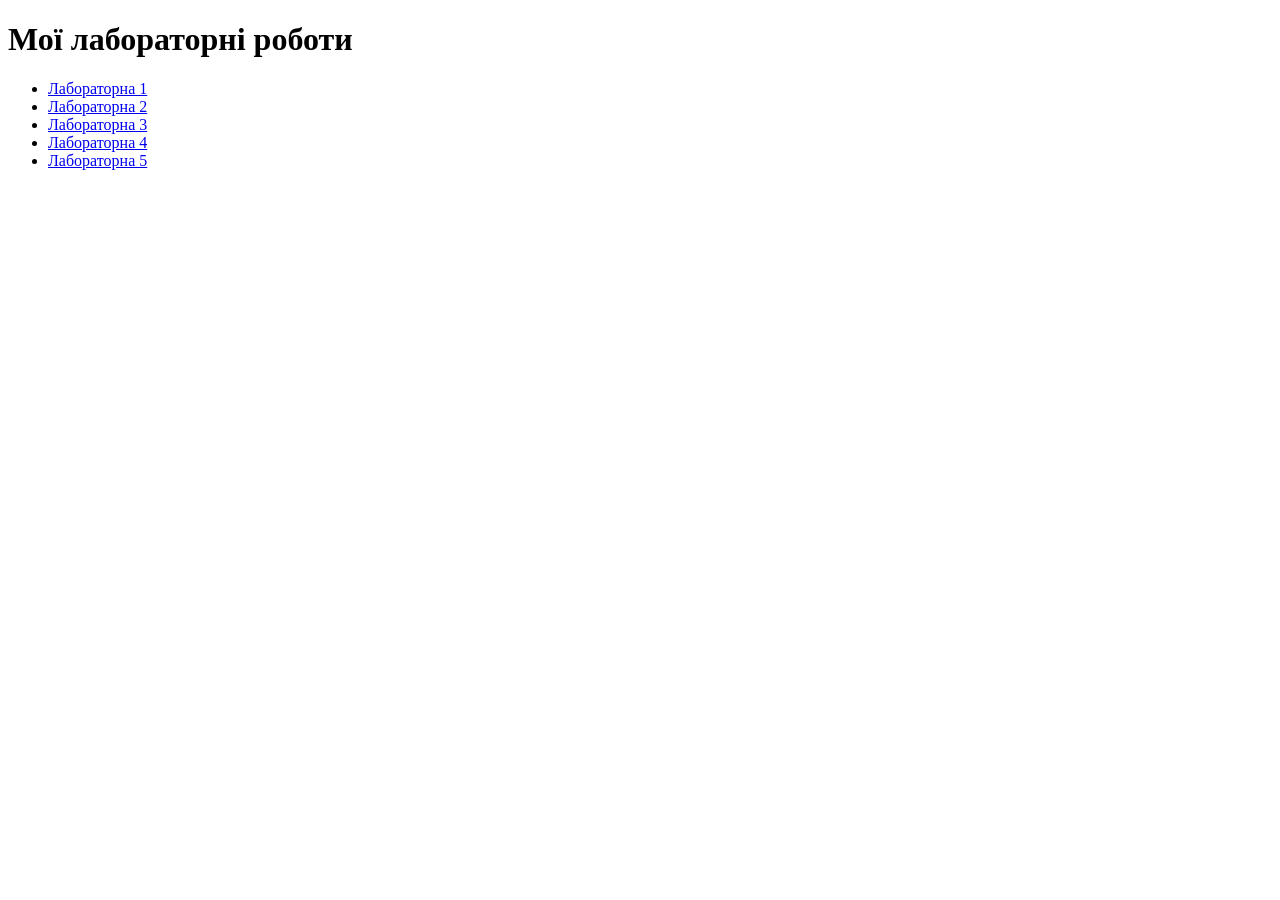
<file: index.html>
<!DOCTYPE html>
<html lang="uk">
<head>
  <meta charset="UTF-8">
  <title>Мої лабораторні</title>
</head>
<body>

  <h1>Мої лабораторні роботи</h1>

<ul>
  <li><a href="lab1/index.html">Лабораторна 1</a></li>
  <li><a href="lab2/index.html">Лабораторна 2</a></li>
  <li><a href="lab3/index.html">Лабораторна 3</a></li>
  <li><a href="lab4/index.html">Лабораторна 4</a></li>
  <li><a href="lab5/index.html">Лабораторна 5</a></li>
</ul>
</body>
</html>
</file>
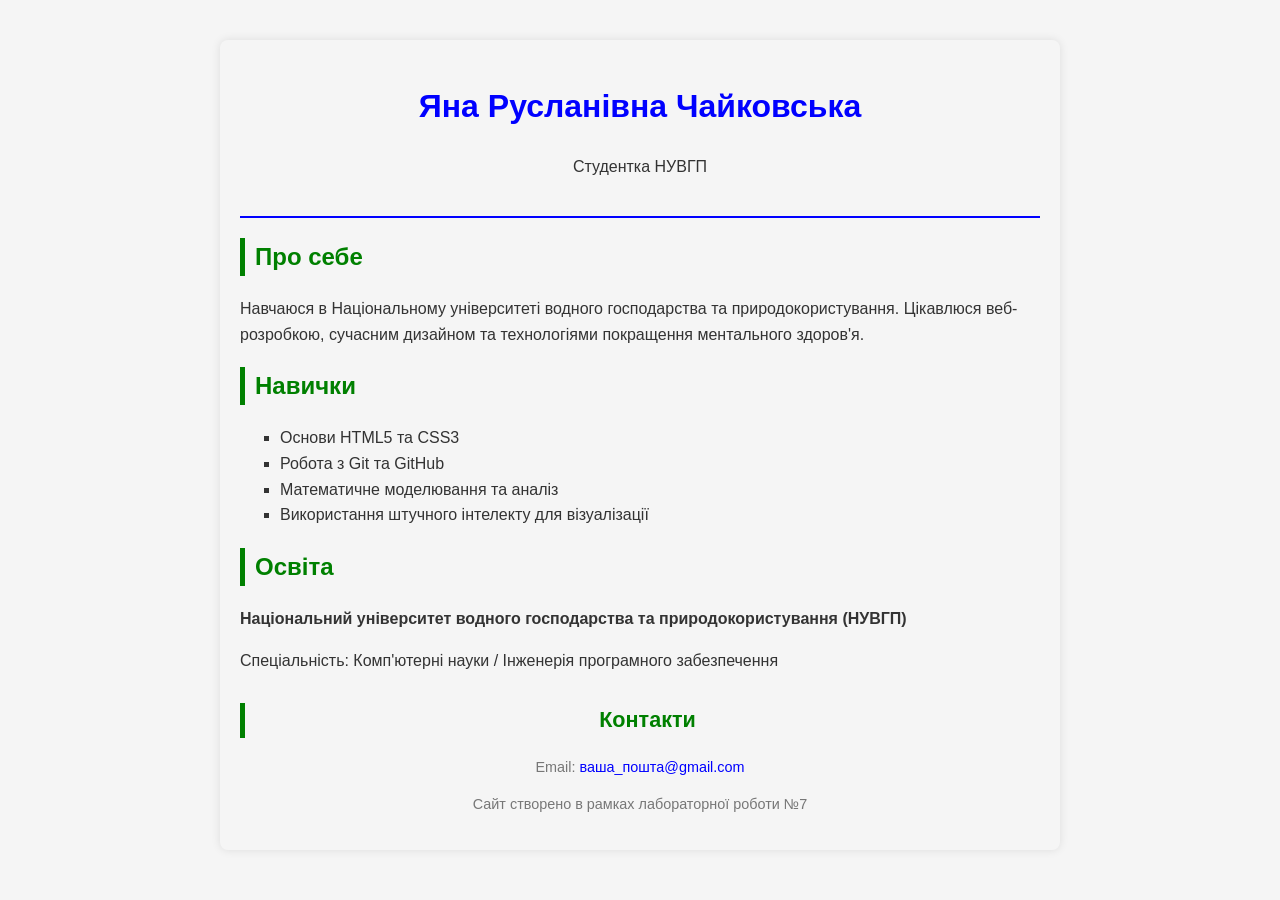
<file: lab1/index.html>
<!DOCTYPE html>
<html lang="uk">
<head>
    <meta charset="UTF-8">
    <meta name="viewport" content="width=device-width, initial-scale=1.0">
    <title>Резюме - Яна Чайковська</title>
    <link rel="stylesheet" href="style.css">
</head>
<body>

    <header>
        <h1>Яна Русланівна Чайковська</h1>
        <p>Студентка НУВГП</p>
    </header>

    <section>
        <h2>Про себе</h2>
        <p>Навчаюся в Національному університеті водного господарства та природокористування. Цікавлюся веб-розробкою, сучасним дизайном та технологіями покращення ментального здоров'я.</p>
    </section>

    <section>
        <h2>Навички</h2>
        <ul>
            <li>Основи HTML5 та CSS3</li>
            <li>Робота з Git та GitHub</li>
            <li>Математичне моделювання та аналіз</li>
            <li>Використання штучного інтелекту для візуалізації</li>
        </ul>
    </section>

    <section>
        <h2>Освіта</h2>
        <p><strong>Національний університет водного господарства та природокористування (НУВГП)</strong></p>
        <p>Спеціальність: Комп'ютерні науки / Інженерія програмного забезпечення</p>
    </section>

    <footer>
        <h2>Контакти</h2>
        <p>Email: <a href="mailto:yana@example.com">ваша_пошта@gmail.com</a></p>
        <p>Сайт створено в рамках лабораторної роботи №7</p>
    </footer>

</body>
</html>
</file>
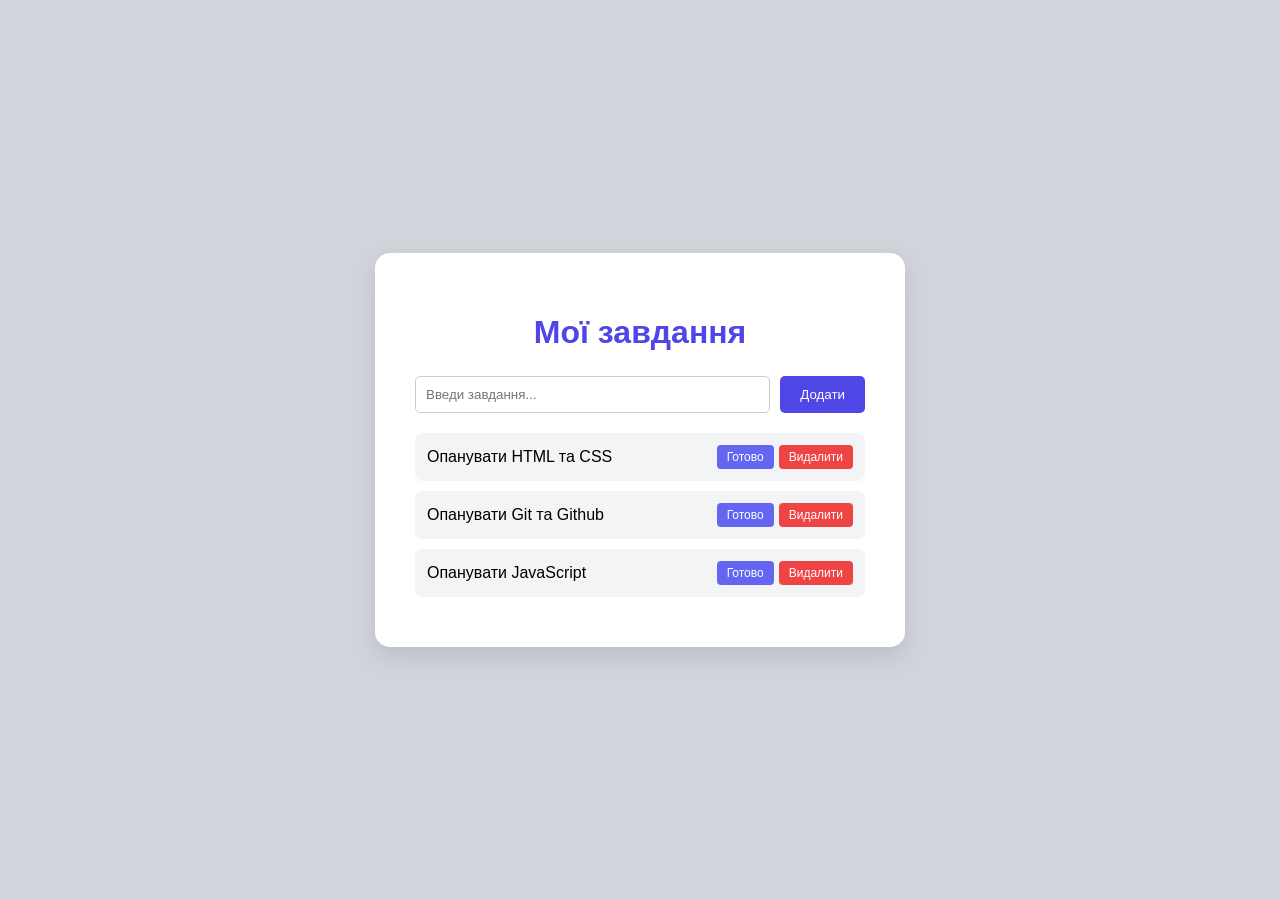
<file: lab2/index.html>
<!DOCTYPE html>
<html lang="uk">
<head>
    <meta charset="UTF-8">
    <meta name="viewport" content="width=device-width, initial-scale=1.0">
    <title>Мої завдання</title>
    <link rel="stylesheet" href="style.css">
</head>
<body>
    <div class="todo-container">
        <h1>Мої завдання</h1>
        <div class="input-section">
            <input type="text" placeholder="Введи завдання...">
            <button class="add-btn">Додати</button>
        </div>
        <div class="task-list">
            <div class="task-item">
                <span>Опанувати HTML та CSS</span>
                <div class="actions">
                    <button class="done-btn">Готово</button>
                    <button class="delete-btn">Видалити</button>
                </div>
            </div>
            <div class="task-item">
                <span>Опанувати Git та Github</span>
                <div class="actions">
                    <button class="done-btn">Готово</button>
                    <button class="delete-btn">Видалити</button>
                </div>
            </div>
            <div class="task-item">
                <span>Опанувати JavaScript</span>
                <div class="actions">
                    <button class="done-btn">Готово</button>
                    <button class="delete-btn">Видалити</button>
                </div>
            </div>
        </div>
    </div>
</body>
</html>
</file>
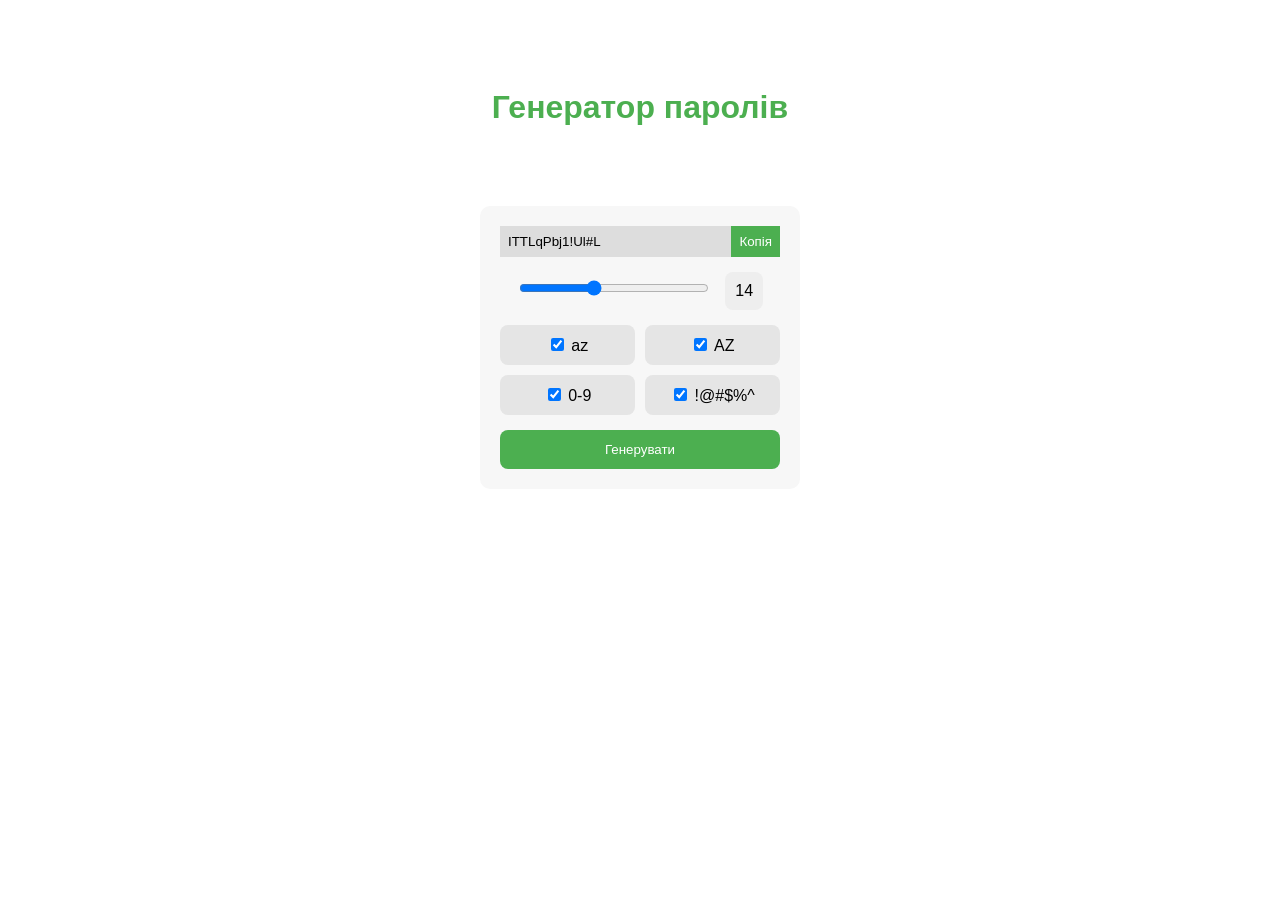
<file: lab3/index.html>
<!DOCTYPE html>
<html lang="uk">
<head>
  <meta charset="UTF-8">
  <title>Генератор паролів</title>
  <link rel="stylesheet" href="style.css">
</head>
<body>

  <h1>Генератор паролів</h1>

  <div class="box">
    <div class="password-row">
      <input type="text" id="password" readonly>
      <button onclick="copyPassword()">Копія</button>
    </div>

    <input type="range" id="length" min="4" max="30" value="14">
    <span id="lengthValue">14</span>

    <div class="options">
      <label><input type="checkbox" id="lowercase" checked> az</label>
      <label><input type="checkbox" id="uppercase" checked> AZ</label>
      <label><input type="checkbox" id="numbers" checked> 0-9</label>
      <label><input type="checkbox" id="symbols" checked> !@#$%^</label>
    </div>

    <button class="generate" onclick="generatePassword()">Генерувати</button>
  </div>

  <script src="app.js"></script>
</body>
</html>
</file>
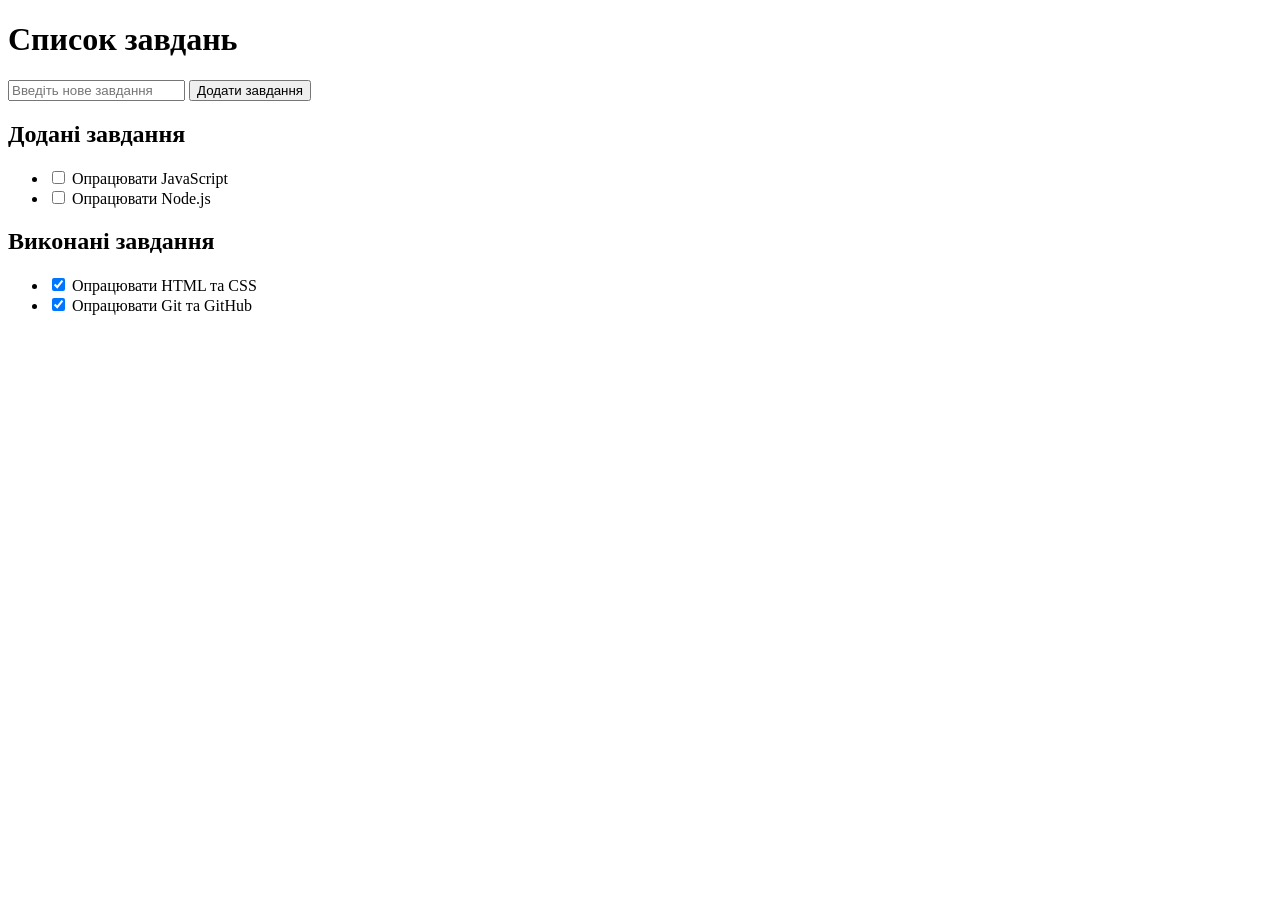
<file: lab4/public/index.html>
<!DOCTYPE html>
<html lang="uk">
<head>
  <meta charset="UTF-8">
  <title>Список завдань</title>
</head>
<body>

  <h1>Список завдань</h1>

  <input type="text" id="taskInput" placeholder="Введіть нове завдання">
  <button onclick="addTask()">Додати завдання</button>

  <h2>Додані завдання</h2>
  <ul id="taskList">
    <li><input type="checkbox"> Опрацювати JavaScript</li>
    <li><input type="checkbox"> Опрацювати Node.js</li>
  </ul>

  <h2>Виконані завдання</h2>
  <ul>
    <li><input type="checkbox" checked> Опрацювати HTML та CSS</li>
    <li><input type="checkbox" checked> Опрацювати Git та GitHub</li>
  </ul>

  <script>
    function addTask() {
      const input = document.getElementById("taskInput");
      const taskList = document.getElementById("taskList");

      if (input.value.trim() === "") {
        alert("Введіть завдання");
        return;
      }

      const li = document.createElement("li");
      li.innerHTML = '<input type="checkbox"> ' + input.value;
      taskList.appendChild(li);

      input.value = "";
    }
  </script>

</body>
</html>
</file>
<file: lab1/style.css>
body {
    font-family: 'Arial', sans-serif;
    background-color: #f5f5f5;
    color: #333;
    line-height: 1.6;
    max-width: 800px;
    margin: 40px auto;
    padding: 20px;
    border-radius: 8px;
    box-shadow: 0 0 10px rgba(0,0,0,0.1);
}

header {
    text-align: center;
    border-bottom: 2px solid blue;
    padding-bottom: 20px;
    margin-bottom: 20px;
}

h1 {
    color: blue;
}

h2 {
    color: green;
    border-left: 5px solid green;
    padding-left: 10px;
}

ul {
    list-style-type: square;
}

footer {
    margin-top: 30px;
    font-size: 0.9em;
    text-align: center;
    color: #777;
}

a {
    color: blue;
    text-decoration: none;
}

a:hover {
    text-decoration: underline;
}
</file>
<file: lab2/style.css>
body {
    background-color: #d1d5db;
    font-family: sans-serif;
    display: flex;
    justify-content: center;
    align-items: center;
    height: 100vh;
    margin: 0;
}
.todo-container {
    background: white;
    padding: 40px;
    border-radius: 15px;
    box-shadow: 0 10px 25px rgba(0,0,0,0.1);
    width: 450px;
    text-align: center;
}
h1 { color: #4f46e5; margin-bottom: 25px; }
.input-section { display: flex; gap: 10px; margin-bottom: 20px; }
input {
    flex: 1;
    padding: 10px;
    border: 1px solid #ccc;
    border-radius: 5px;
}
.add-btn { background: #4f46e5; color: white; border: none; padding: 10px 20px; border-radius: 5px; cursor: pointer; }
.task-item {
    display: flex;
    justify-content: space-between;
    align-items: center;
    background: #f3f4f6;
    padding: 12px;
    margin-bottom: 10px;
    border-radius: 8px;
}
.actions { display: flex; gap: 5px; }
.done-btn { background: #6366f1; color: white; border: none; padding: 5px 10px; border-radius: 4px; font-size: 12px; }
.delete-btn { background: #ef4444; color: white; border: none; padding: 5px 10px; border-radius: 4px; font-size: 12px; }
</file>
<file: lab3/style.css>
body {
  font-family: Arial, sans-serif;
  background-color: white;
  text-align: center;
  padding-top: 60px;
}

h1 {
  color: #4caf50;
  margin-bottom: 80px;
}

.box {
  width: 280px;
  margin: 0 auto;
  padding: 20px;
  background-color: #f7f7f7;
  border-radius: 10px;
}

.password-row {
  display: flex;
  margin-bottom: 15px;
}

#password {
  flex: 1;
  padding: 8px;
  border: none;
  background-color: #ddd;
}

.password-row button {
  background-color: #4caf50;
  color: white;
  border: none;
  padding: 8px;
}

#length {
  width: 190px;
}

#lengthValue {
  display: inline-block;
  background-color: #eee;
  padding: 10px;
  border-radius: 8px;
  margin-left: 10px;
}

.options {
  display: grid;
  grid-template-columns: 1fr 1fr;
  gap: 10px;
  margin: 15px 0;
}

.options label {
  background-color: #e5e5e5;
  padding: 10px;
  border-radius: 8px;
}

.generate {
  width: 100%;
  background-color: #4caf50;
  color: white;
  border: none;
  padding: 12px;
  border-radius: 8px;
}
</file>
